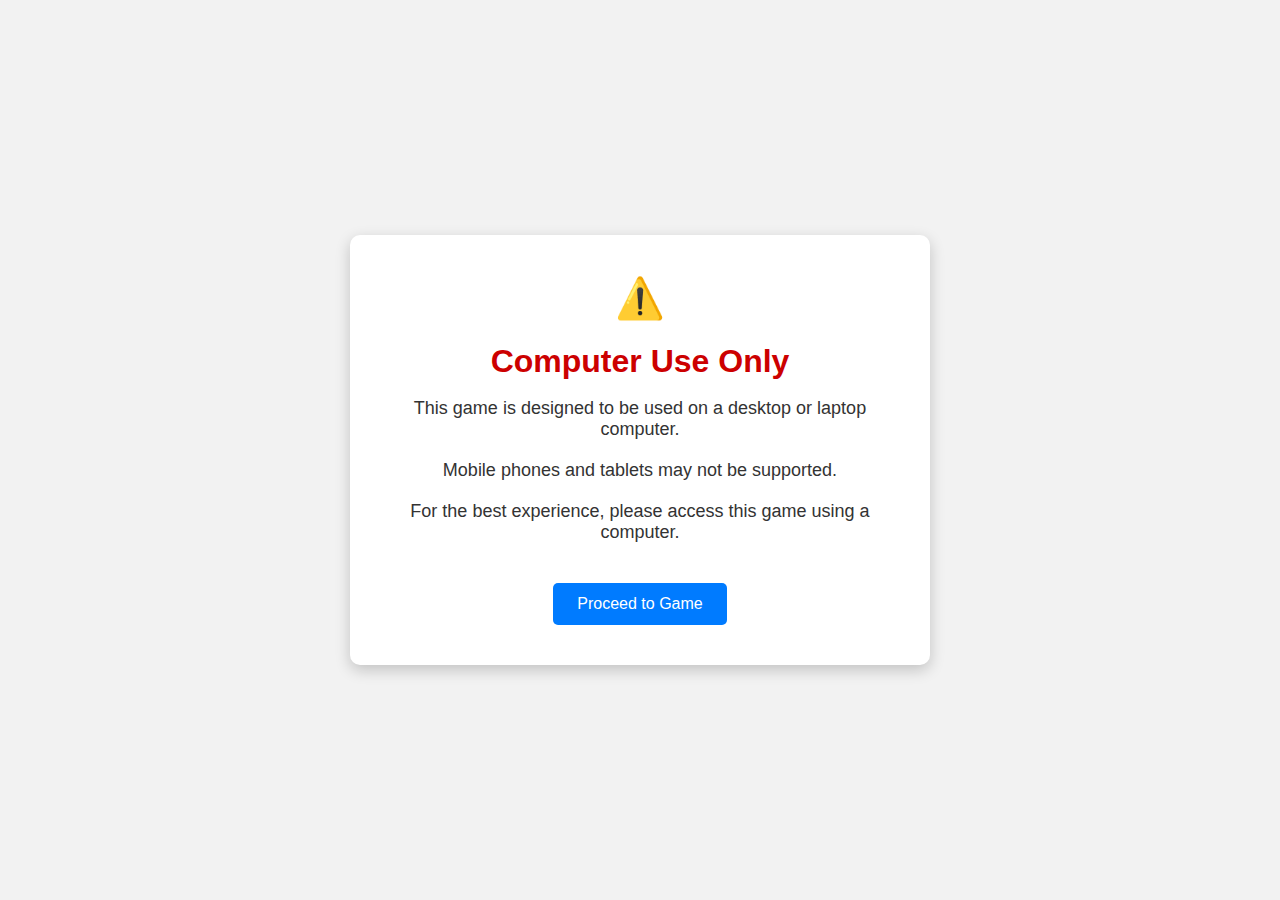
<file: notice.html>
<!DOCTYPE html>
<html lang="en">
<head>
  <meta charset="UTF-8">
  <meta name="viewport" content="width=device-width, initial-scale=1">
  <title>Notice - Computer Use Only</title>
  <style>
    body {
      background-color: #f2f2f2;
      font-family: Arial, sans-serif;
      display: flex;
      justify-content: center;
      align-items: center;
      height: 100vh;
      margin: 0;
    }

    .notice-container {
      background-color: white;
      padding: 40px;
      border-radius: 10px;
      box-shadow: 0 5px 15px rgba(0,0,0,0.2);
      text-align: center;
      max-width: 500px;
    }

    h1 {
      color: #cc0000;
      margin-bottom: 10px;
    }

    p {
      font-size: 18px;
      color: #333;
      margin-bottom: 20px;
    }

    .emoji {
      font-size: 40px;
    }

    .proceed-button {
      background-color: #007bff;
      color: white;
      padding: 12px 24px;
      font-size: 16px;
      border: none;
      border-radius: 5px;
      cursor: pointer;
      text-decoration: none;
      display: inline-block;
      margin-top: 20px;
    }

    .proceed-button:hover {
      background-color: #0056b3;
    }
  </style>
</head>
<body>

  <div class="notice-container">
    <div class="emoji">⚠️</div>
    <h1>Computer Use Only</h1>
    <p>This game is designed to be used on a desktop or laptop computer.</p>
    <p>Mobile phones and tablets may not be supported.</p>
    <p>For the best experience, please access this game using a computer.</p>
    <a class='proceed-button' href='/versus'>Proceed to Game</a>
  </div>

</body>
</html>
</file>
